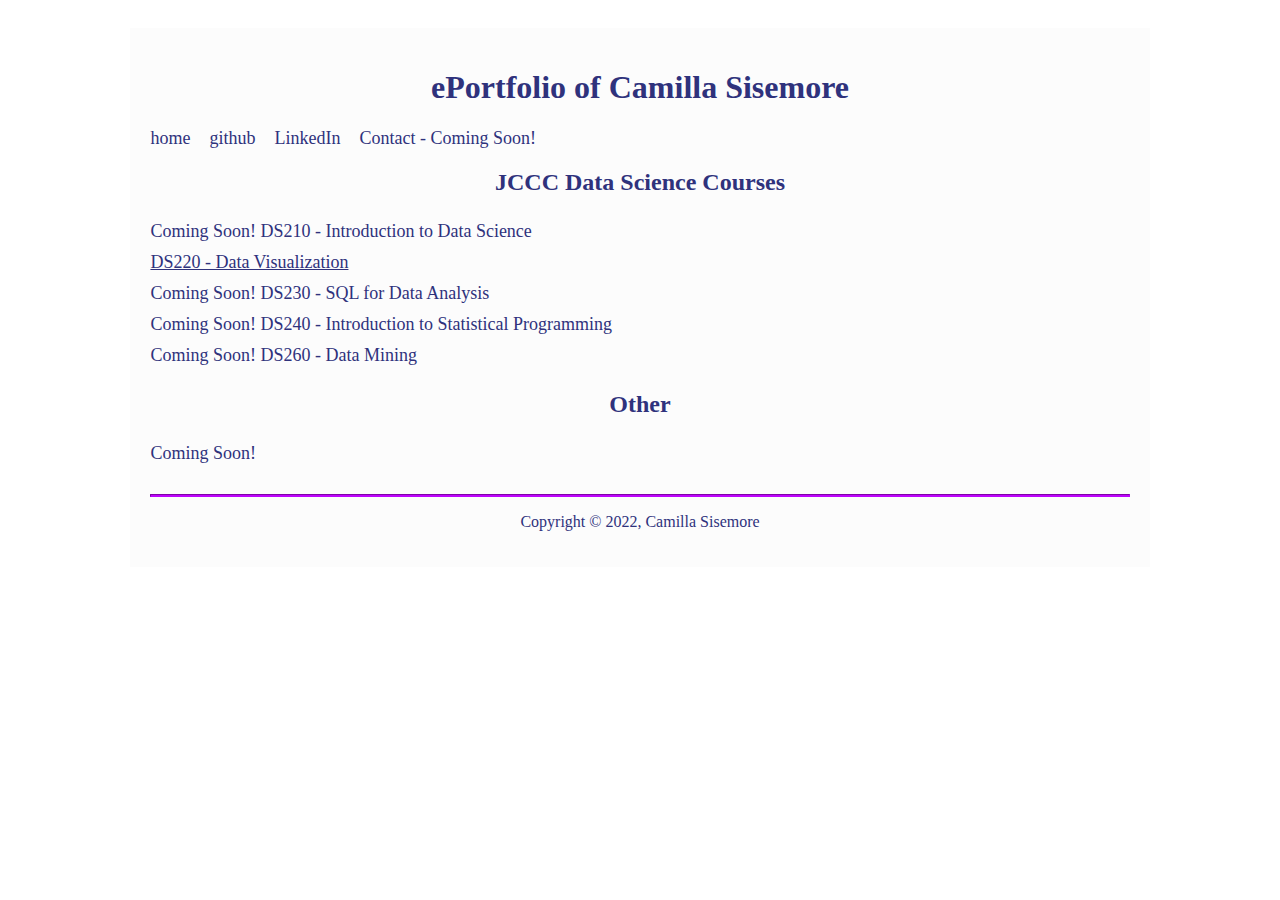
<file: index.html>
<!DOCTYPE html>
<html lang="en">
  <head>
    <meta charset="utf-8" />
    <title>Portfolio</title>
    <link href="styles.css" rel="stylesheet"/>
  </head>
  <body>
    <div class="header">
      <main>
        <h1>ePortfolio of Camilla Sisemore</h1>

            <nav id="navbar">
                <div class="container">
                    <ul>
                        <li><a href="#">home</a></li>
                        <li><a href="https://github.com/csisemore" target="_blank">github</a></li>
                        <li><a href="https://www.linkedin.com/in/camilla-sisemore" target="_blank">LinkedIn</a></li>
                        <li><a href="#">Contact - Coming Soon! </a></li>
                    </ul>
                </div>
            </nav>
        <section>
          <h2>JCCC Data Science Courses</h2>
          <article class="course">
            <p class="name">Coming Soon! DS210 - Introduction to Data Science</p>
          </article>
          <article class="course">
            <p class="name"><a href="courses/DS220.html" target="_blank">DS220 - Data Visualization</a></p>
          </article>
          <article class="course">
            <p class="name">Coming Soon! DS230 - SQL for Data Analysis</p>
          </article>
          <article class="course">
            <p class="name">Coming Soon! DS240 - Introduction to Statistical Programming</p>
          </article>
          <article class="course">
            <p class="name">Coming Soon! DS260 - Data Mining</p>
          </article>
        </section>
        <section>
          <h2>Other</h2>
          <article class="course">
            <p class="name">Coming Soon!</p>
          </article>
        </section>
      </main>
      <hr class="bottom-line">
      <footer>
        <P>Copyright &copy 2022, Camilla Sisemore</P>
  </footer>
    </div>
  </body>
</html>
</file>
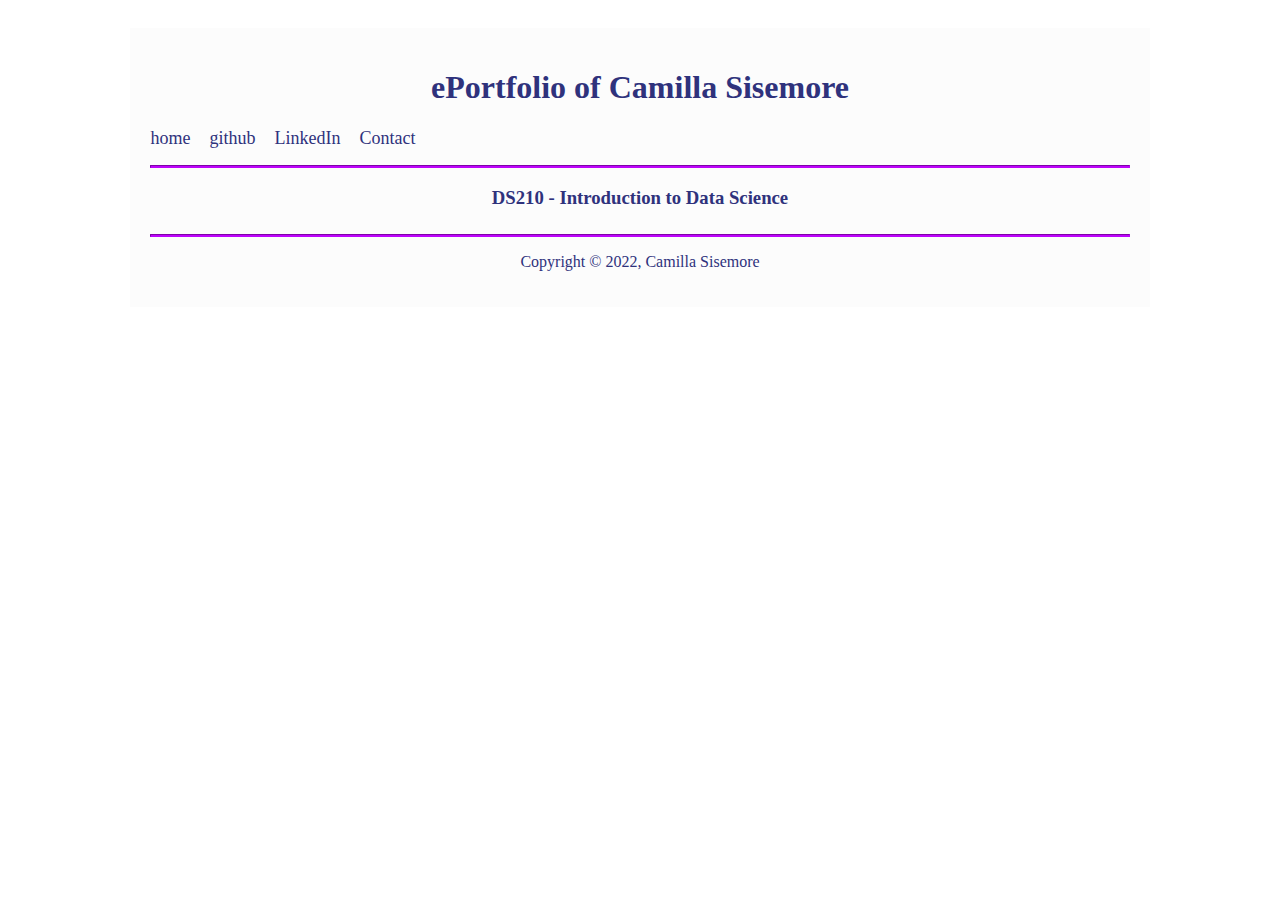
<file: courses/DS210.html>
<!DOCTYPE html>
<html lang="en">
  <head>
    <meta charset="utf-8" />
    <title>DS220</title>
    <link href="styles.css" rel="stylesheet"/>
  </head>
  <body>
    <div class="header">
      <main>
        <h1>ePortfolio of Camilla Sisemore</h1>
        <nav id="navbar">
          <div class="container">
              <ul>
                  <li><a href="#">home</a></li>
                  <li><a href="#">github</a></li>
                  <li><a href="#">LinkedIn</a></li>
                  <li><a href="#">Contact</a></li>
              </ul>
          </div>
        </nav>
        <hr>


        <h3>DS210 - Introduction to Data Science</h3>
        
        <section>
            <article>

            </article> 
            
        </section>

      </main>
      <hr class="bottom-line">
      <footer>
            <P>Copyright &copy 2022, Camilla Sisemore</P>
      </footer>
    </div>
  </body>
</html>
</file>
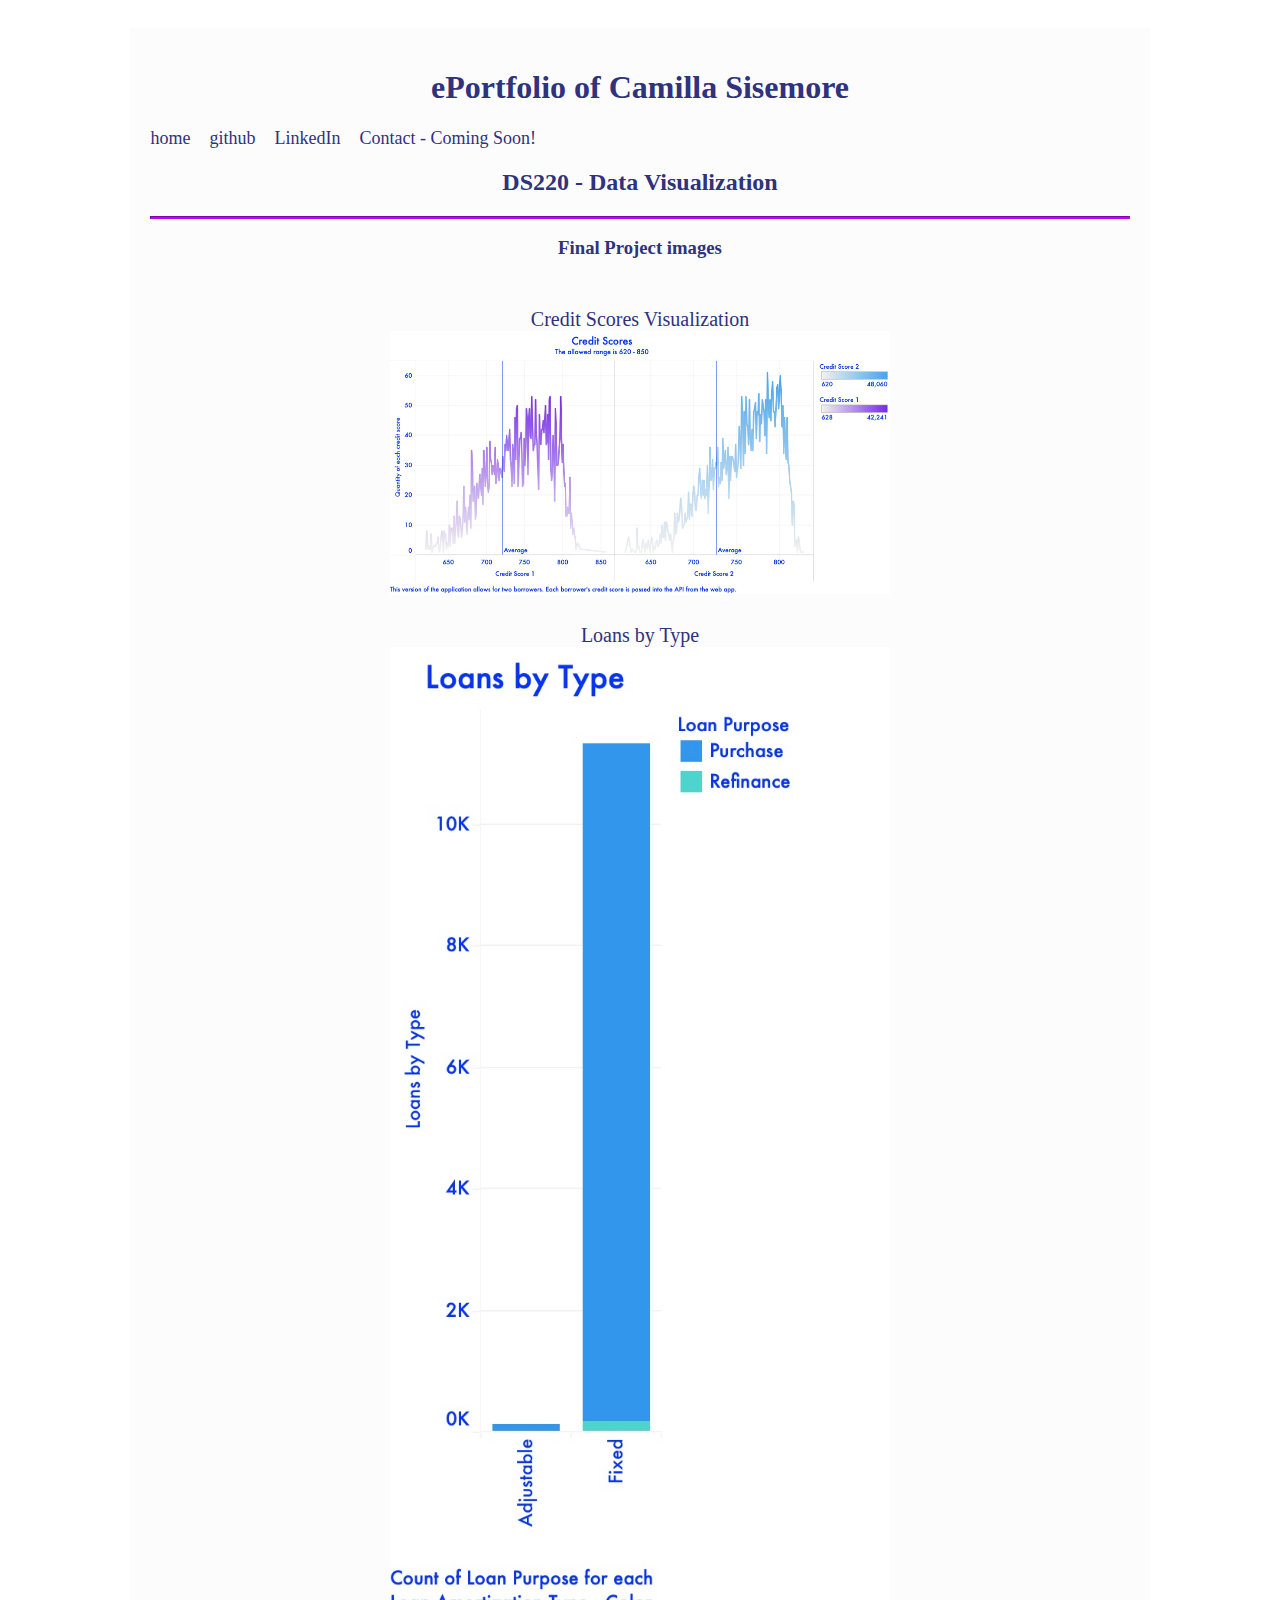
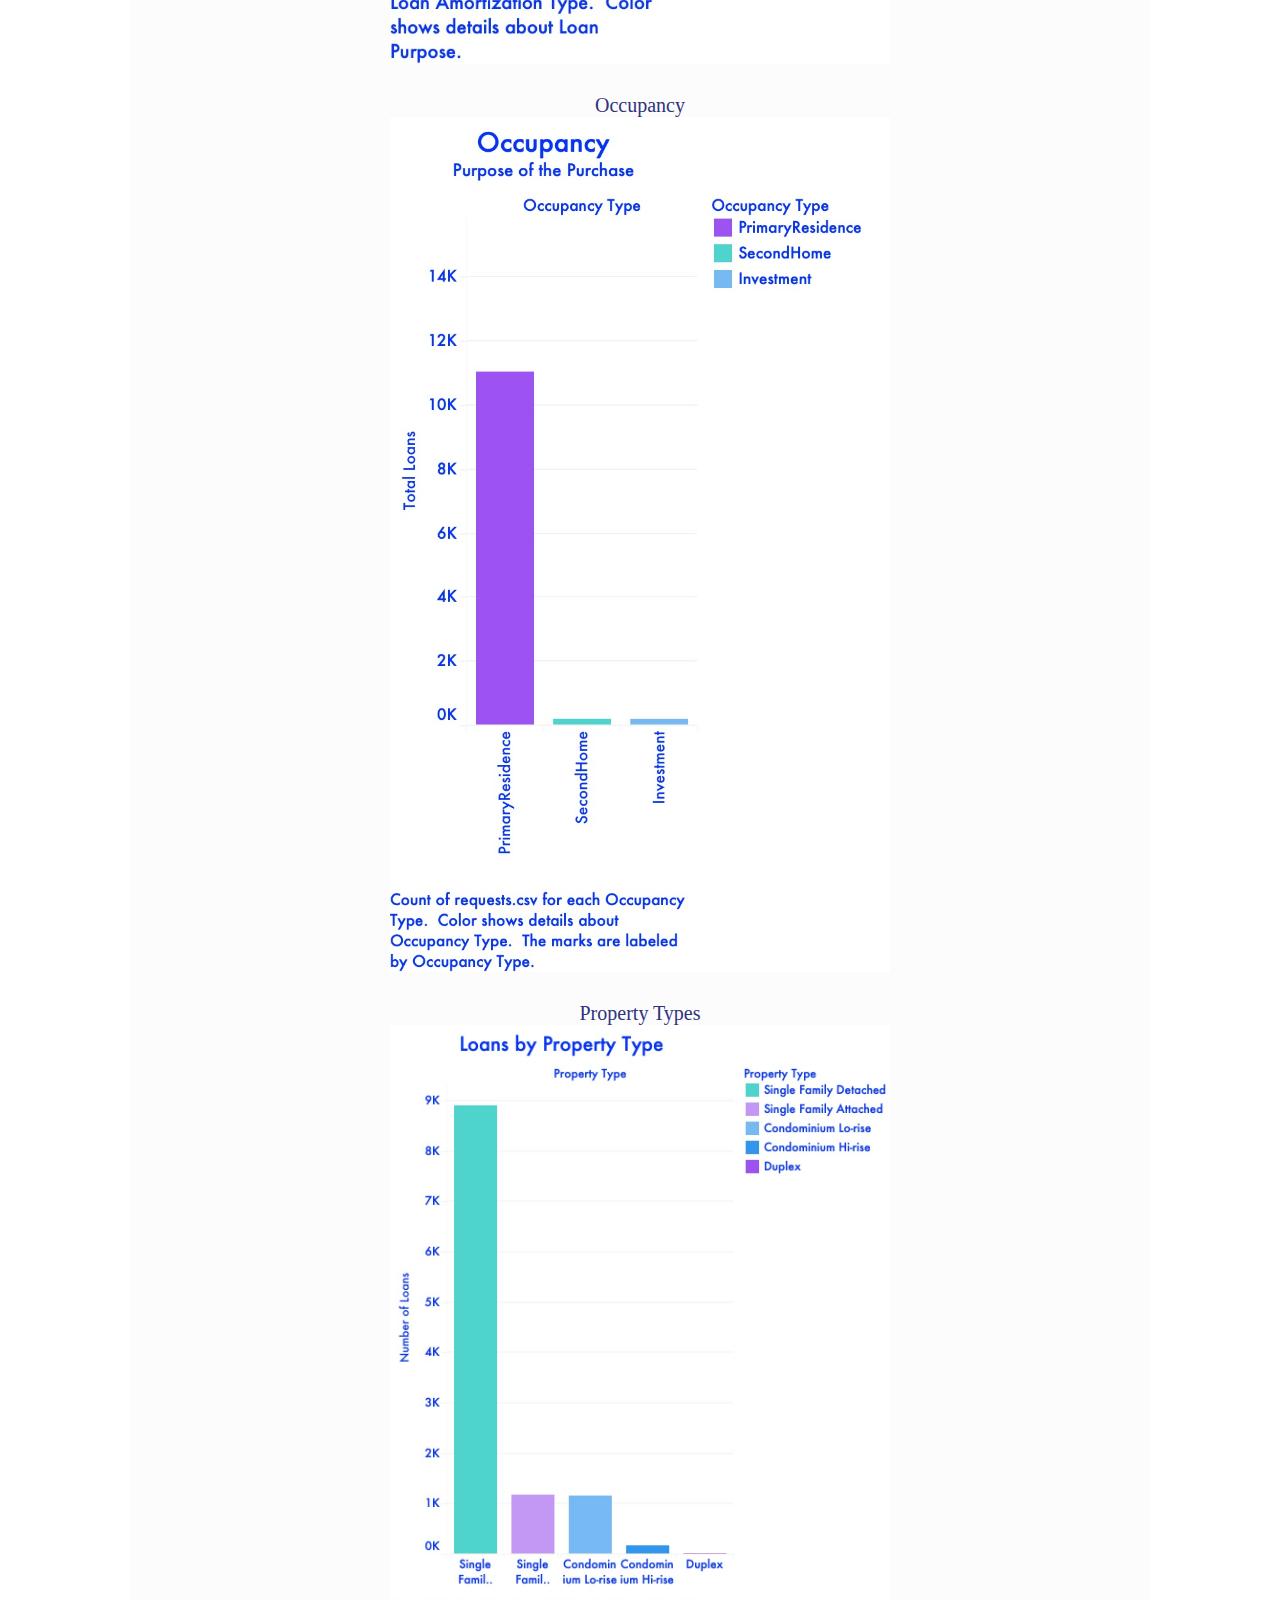
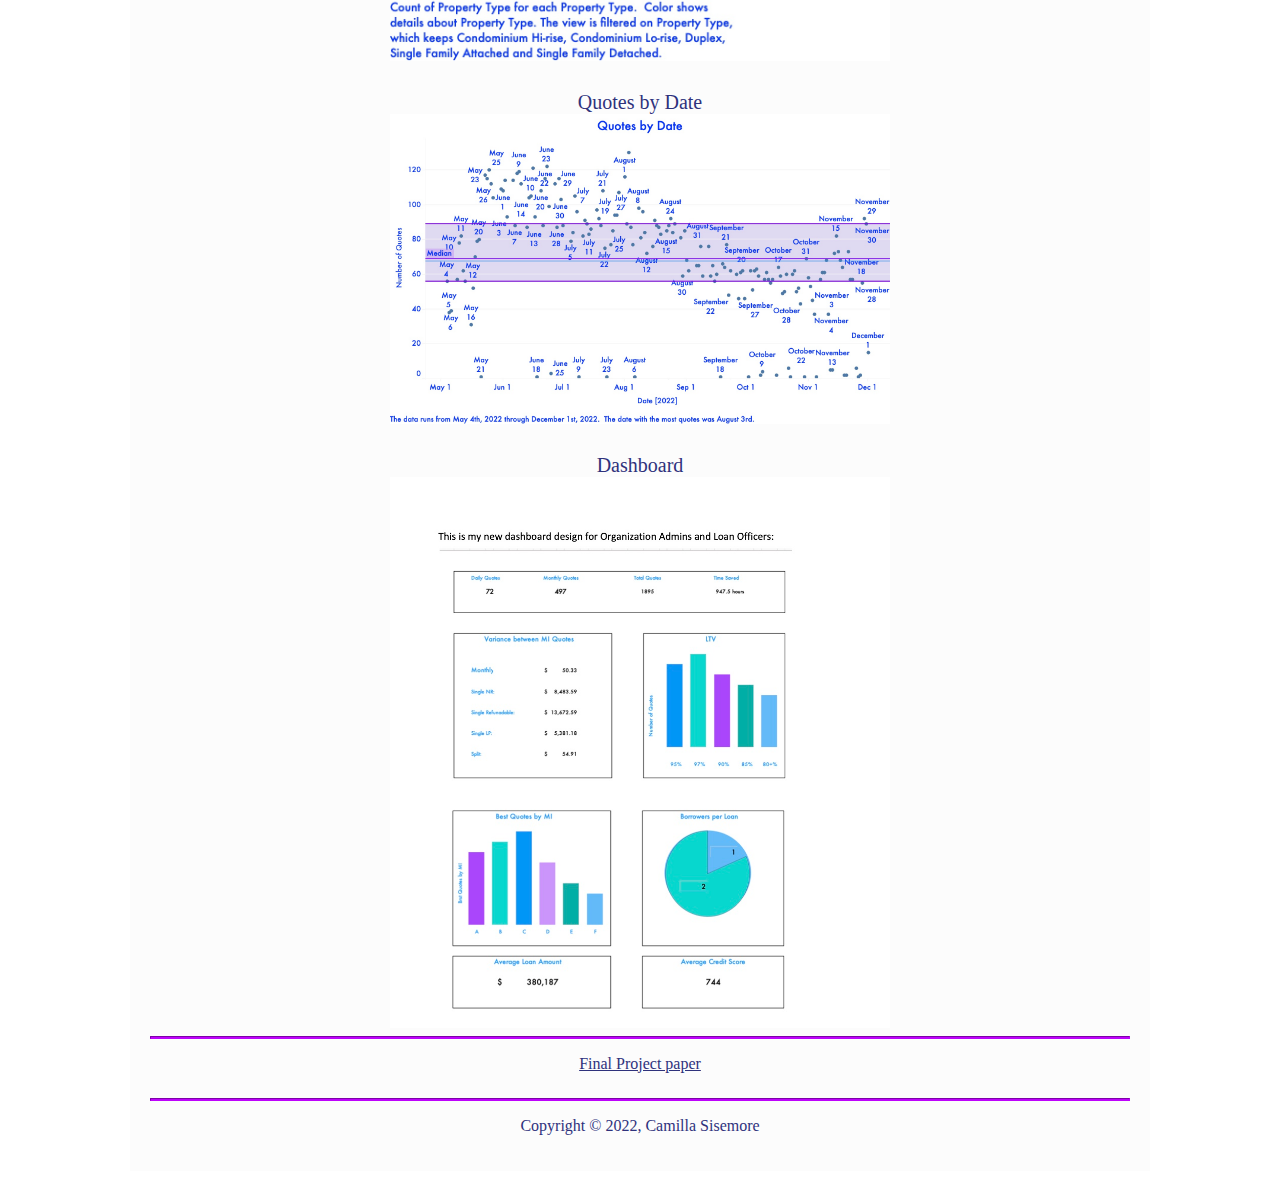
<file: courses/DS220.html>
<!DOCTYPE html>
<html lang="en">
  <head>
    <meta charset="utf-8" />
    <title>DS220</title>
    <link href="styles.css" rel="stylesheet"/>
  </head>
  <body>
    <div class="header">
      <main>
        <h1>ePortfolio of Camilla Sisemore</h1>
        <nav id="navbar">
            <div class="container">
                <ul>
                    <li><a href="#">home</a></li>
                    <li><a href="https://github.com/csisemore" target="_blank">github</a></li>
                    <li><a href="https://www.linkedin.com/in/camilla-sisemore" target="_blank">LinkedIn</a></li>
                    <li><a href="#">Contact - Coming Soon! </a></li>
                </ul>
            </div>
        </nav>

        
        <h2>DS220 - Data Visualization</h2>
        <hr>
        <div class="container">
            <section>
              <h3>Final Project images</h3>
                <figcaption>Credit Scores Visualization</figcaption>
                  <img src="../images/Credit Scores.jpg" alt="Credit Scores" width="500">
                <figcaption>Loans by Type</figcaption>
                  <img src="../images/Loans by Type.jpg" alt="Loans by Type" width="500">
                <figcaption>Occupancy</figcaption>
                  <img src="../images/Occupancy.jpg" alt="Occupancy" width="500">
                <figcaption>Property Types</figcaption>
                  <img src="../images/Property Types.jpg" alt="Property Tyoes" width="500">
                <figcaption>Quotes by Date</figcaption>
                  <img src="../images/Quotes by Date.jpg" alt="Quotes by Date" width="500">
                <figcaption>Dashboard</figcaption>
                  <img src="../images/OrgAdminDashboard.jpg" alt="Dashboard" width="500">
            </section>
        </div>
        <hr>
        <section>
          <p><a href="../files/DS220_FinalProject.pdf" target="_blank">Final Project paper</a></p>
        </section>
      </main>
      <hr class="bottom-line">
      <footer>
            <P>Copyright &copy 2022, Camilla Sisemore</P>
      </footer>
    </div>
  </body>
</html>
</file>
<file: styles.css>
body {
    font-family: bodoni, century;
    color: #2F327C	;
    padding: 20px;
  }
  
  
  .established {
    font-style: italic;
  }
  
  h1, h2, h3, p, figcaption {
    text-align: center;
  }
  figcaption{
    color: #2F327C;
    font-size: 20px;
    padding-top: 30px;
  }
  
  .header {
    width: 80%;
    background-color: rgb(252,	252,	252	);
    margin-left: auto;
    margin-right: auto;
    padding: 20px;

  }
  
  img {
    display: block;
    margin-left: auto;
    margin-right: auto;
  }
  
  hr {
    height: 1px;
    background-color: #bd03fb;
    border-color: #bd03fb;
  }
  
  .bottom-line {
    margin-top: 25px;
  }
  
 #navbar ul{
  padding:0;
  list-style: none;
}
 
 #navbar li{
  display: inline;
 }

 #navbar a{
  text-decoration: none;
  font-size: 18px;
  padding-right: 15px;
 }
  
  
  
  .course p {
    display: inline-block;
    margin-top: 5px;
    margin-bottom: 5px;
    font-size: 18px;
  }
  
  
  #
  
  /* FOOTER */
  
  footer {
    font-size: 14px;
  }
  
  .address {
    margin-bottom: 5px;
  }
  
  a {
    color:  #2F327C;
  }
  
  a:visited {
    color: cornflowerblue;
  }
  
  a:hover {
    color: rgb(184, 53, 182);
  }
  
  a:active {
    color: rgb(184, 53, 182;
  }
</file>
<file: courses/styles.css>
body {
    font-family: bodoni, century;
    color: #2F327C	;
    padding: 20px;
  }
  
  
  .established {
    font-style: italic;
  }
  
  h1, h2, h3, p, figcaption {
    text-align: center;
  }
  figcaption{
    color: #2F327C;
    font-size: 20px;
    padding-top: 30px;
  }
  
  .header {
    width: 80%;
    background-color: rgb(252,	252,	252	);
    margin-left: auto;
    margin-right: auto;
    padding: 20px;

  }
  
  img {
    display: block;
    margin-left: auto;
    margin-right: auto;
  }
  
  hr {
    height: 1px;
    background-color: #bd03fb;
    border-color: #bd03fb;
  }
  
  .bottom-line {
    margin-top: 25px;
  }
  
 #navbar ul{
  padding:0;
  list-style: none;
}
 
 #navbar li{
  display: inline;
 }

 #navbar a{
  text-decoration: none;
  font-size: 18px;
  padding-right: 15px;
 }
  
 
  
  .course p {
    display: inline-block;
    margin-top: 5px;
    margin-bottom: 5px;
    font-size: 18px;
  }
  
  
  #
  
  /* FOOTER */
  
  footer {
    font-size: 14px;
  }
  
  .address {
    margin-bottom: 5px;
  }
  
  a {
    color:  #2F327C;
  }
  
  a:visited {
    color: cornflowerblue;
  }
  
  a:hover {
    color: rgb(184, 53, 182);
  }
  
  a:active {
    color: rgb(184, 53, 182;
  }
</file>
